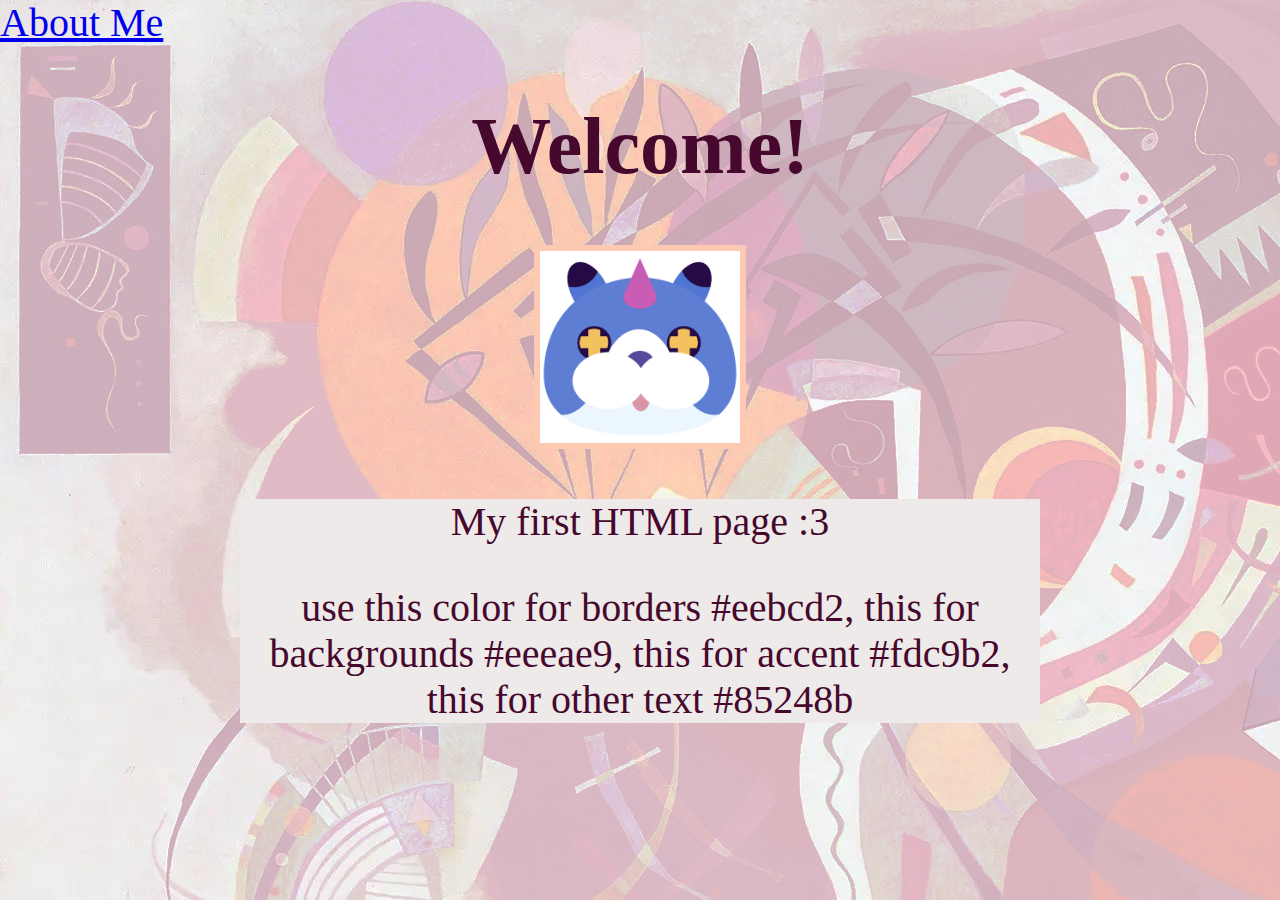
<file: index.html>
<!doctype html>
<html class="no-js" lang="en">

<head>
  <meta charset="utf-8">
  <title>"wow! a website!"</title>
  <meta name="description" content="my first website yippieeee">
  <meta name="viewport" content="width=device-width, initial-scale=1">

  <meta property="og:title" content="">
  <meta property="og:type" content="">
  <meta property="og:url" content="">
  <meta property="og:image" content="">

  <link rel="manifest" href="site.webmanifest">
  <link rel="apple-touch-icon" href="icon.png">
  <!-- Place favicon.ico in the root directory -->

  <link rel="stylesheet" href="css/normalize.css">
  <link rel="stylesheet" href="./css/main.css">

  <meta name="theme-color" content="#fafafa">
</head>

<body>
  <!-- Place your site's HTML here -->
   <header>
    <nav>
      <a href="./2nd page.html">About Me</a>
    </nav>
    <h1 class="headtop">Welcome!
    </h1>
   </header>
   <div class="meow-wow-wrap">
  <img class="meow-wow" src="./img/meowwow.png" width="200" alt="">
   </div>
  <div class="intro-info"> 
  <p>My first HTML page :3</p>
  <p>
    use this color for borders #eebcd2, this for backgrounds #eeeae9, this for accent #fdc9b2, this for other text #85248b
  </p>
</div>
  <script src="js/main.js"></script>
</body>

</html>
</file>
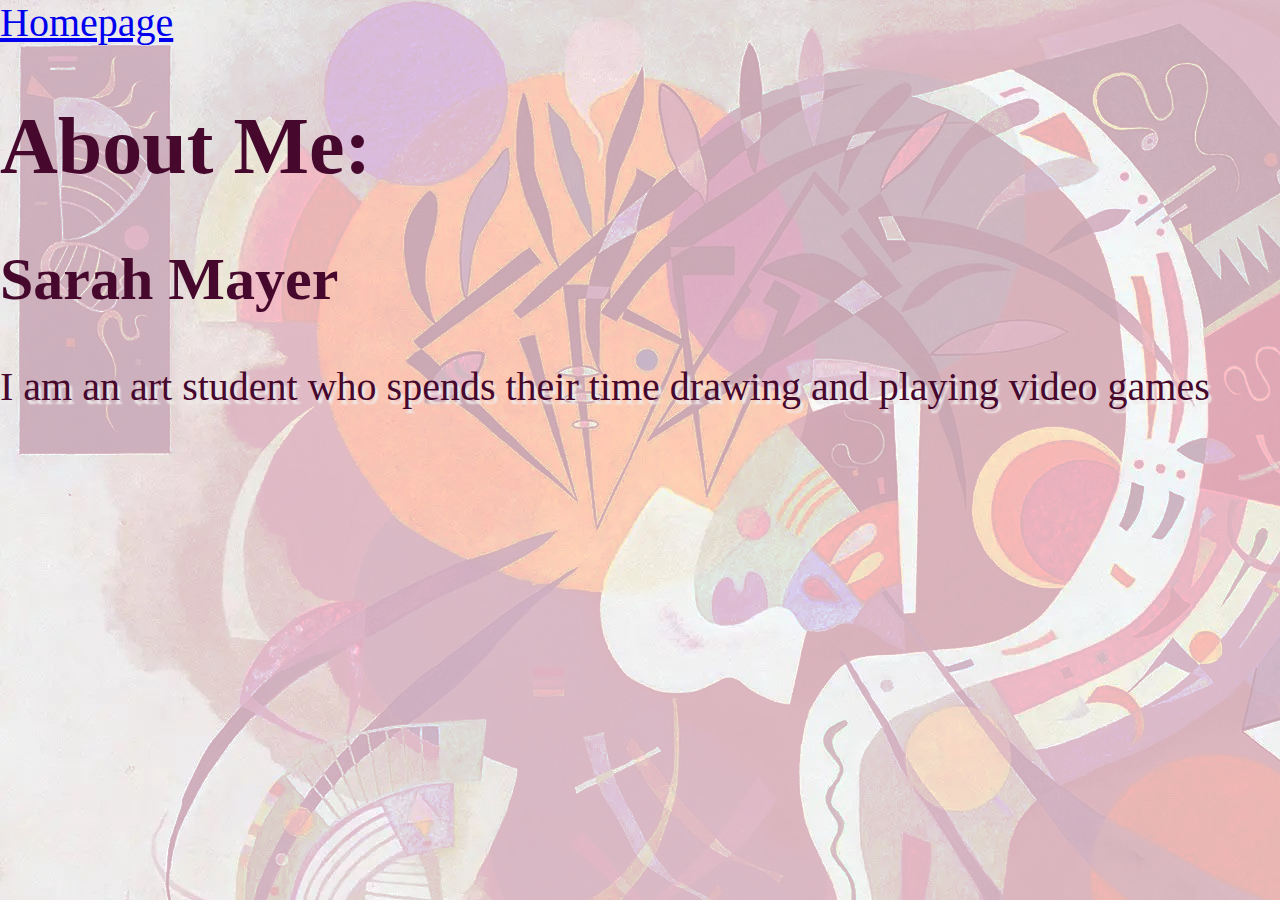
<file: 2nd page.html>
<!doctype html>
<html class="no-js" lang="en">

<head>
  <meta charset="utf-8">
  <title>"About Me"</title>
  <meta name="description" content="my first website yippieeee">
  <meta name="viewport" content="width=device-width, initial-scale=1">

  <meta property="og:title" content="">
  <meta property="og:type" content="">
  <meta property="og:url" content="">
  <meta property="og:image" content="">

  <link rel="manifest" href="site.webmanifest">
  <link rel="apple-touch-icon" href="icon.png">
  <!-- Place favicon.ico in the root directory -->

  <link rel="stylesheet" href="css/normalize.css">
  <link rel="stylesheet" href="./css/main.css">

  <meta name="theme-color" content="#fafafa">
</head>

<body>
  <!-- Place your site's HTML here -->
   <header>
    <nav>
      <a href="./index.html">Homepage</a>
    </nav>
    <h1> About Me:
    </h1>
   </header>
  <h2>Sarah Mayer
 </h2>
  <p class="me-hobbies">
    I am an art student who spends their time drawing and playing video games
  </p>
  <script src="js/main.js"></script>
</body>

</html>
</file>
<file: css/main.css>
/* Place CSS styles here */
body {
color: #46082d;
background-color: white;
font-size: 40px;
background-image: url(../img/kandinsk-edit.png);
font-family:
}
.headtop {
    text-align: center;
}
.intro-info {
    max-width: 800px;
margin-left: auto;
margin-right: auto;
background-color: #eeeae9;
text-align: center;
}
.meow-wow-wrap {
    text-align: center;
}
.meow-wow {
    border: 6px solid #fdc9b2;
}
/* 2nd page stuffs */
.me-hobbies {
    text-shadow: 3px 4px 2px #eeeae9; 
}
</file>
